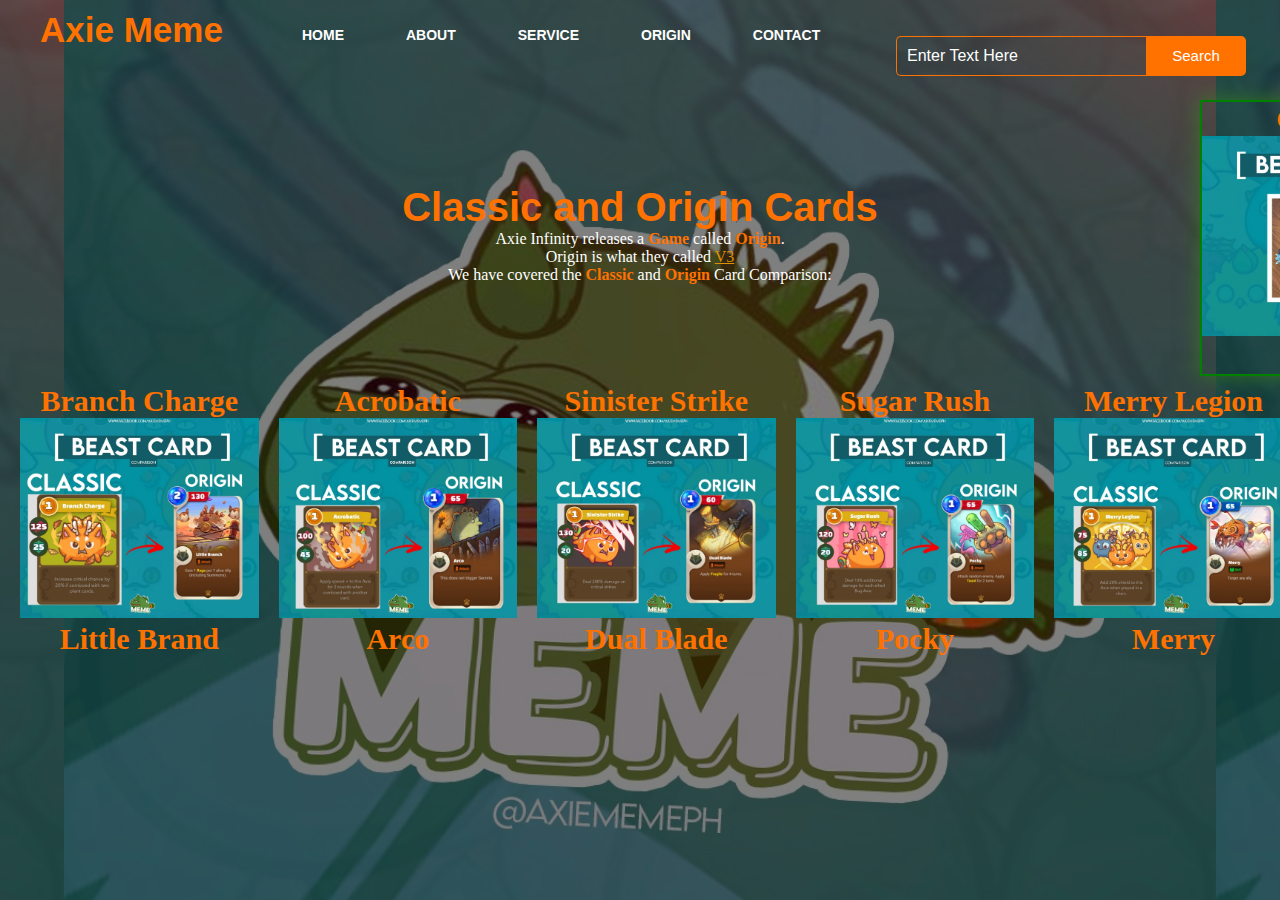
<file: origin.html>
<!DOCTYPE html>
<html>
    <head>
        <title>Axie Meme</title>
        <link rel="stylesheet" href="origin.css"/>
        <meta charset="utf-8"/>
        <meta name="viewport" content="width=device-width, intial-scale=1.0"/>
    </head>
    <body>
        <div class="main">
            <div class="navbar">
                <div class="icon">
                    <h2 class="logo">Axie Meme</h2>
                </div>
                <div class="menu">
                    <ul>
                        <li><a href="index.html">HOME</a></li>
                        <li><a href="">ABOUT</a></li>
                        <li><a href="">SERVICE</a></li>
                        <li><a href="origin.html">ORIGIN</a></li>
                        <li><a href="">CONTACT</a></li>
                    </ul>
                </div>
                <div class="search">
                    <input type="search" class="srch" name="" placeholder="Enter Text Here"/>
                    <a href="home.html"><button class="btn">Search</button></a>
                </div>
            </div>
            <div class="classic-origin">
            <h2 class="intro">Classic and Origin Cards</h2>
            <article>
            <p class="p1">Axie Infinity releases a <strong>Game</strong> called <strong>Origin</strong>.<br>
             Origin is what they called <a href="https://welcome.skymavis.com" target="_blank">V3</a><br>
            We have covered the <strong>Classic</strong> and <strong>Origin</strong> Card Comparison:</p></article>
            </div>
            <div>
                <div id="back-cards" class="cards">
                    <div id="horn-beast" class="card">
                    <h4>Branch Charge</h4><img src="beast-back1.jpg" height="200" weight="200"/><br>
                    <h4>Little Brand</h4>
                    </div>
                    <div id="horn-beast" class="card">
                    <h4>Acrobatic</h4><img src="beast-back2.jpg" height="200" weight="200"/><br>
                    <h4>Arco</h4>
                    </div>
                    <div id="horn-beast" class="card">
                        <h4>Sinister Strike</h4><img src="beast-back3.jpg" height="200" weight="200"/><br>
                        <h4>Dual Blade</h4>
                    </div>
                    <div id="horn-beast" class="card">
                        <h4>Sugar Rush</h4><img src="beast-back4.jpg" height="200" weight="200"/><br>
                        <h4>Pocky</h4>
                    </div>
                    <div id="horn-beast" class="card">
                        <h4>Merry Legion</h4><img src="beast-back5.jpg" height="200" weight="200"/><br>
                        <h4>Merry</h4>
                    </div>
                    <div id="horn-beast" class="card">
                        <h4>Ivory Stab</h4><img src="beast-back6.jpg" height="200" weight="200"/><br>
                        <h4>Imp</h4>
                    </div>
                </div>
            </div>
            <div id="tutorial" class="card-tutorial">
                <h4>Classic</h4><img src="beast-back.jpg" height="200" weight="200"/><br>
                <h4>Origin</h4>
            </div>
        </div>
    </body>
</html>
</file>
<file: origin.css>
*{
    margin: 0;
    padding: 0;
}

.main{
    width: 100%;
    background: linear-gradient(to top, rgba(0,0,0,0.5)50%, rgba(0,0,0,0.5)50%), url(Profile.jpg);
    background-position: center;
    background-size: 90%;
    height: 100vh;
}

.navbar{
    width: 1200px;
    height: 95px;
    margin: auto;
}

.icon{
    width: 200px;
    float: left;
    height: 70px;
}
.logo{
    color: #ff7200;
    font-size: 35px;
    font-family: Arial, Helvetica, sans-serif;
    float: left;
    padding-top: 10px;
}
.menu{
    width: 400px;
    float: left;
    height: 70px;
}

ul {
    float: left;
    display: flex;
    justify-content: center;
    align-items: center;
}

ul li{
    list-style: none;
    margin-left: 62px;
    margin-top: 27px;
    font-size: 14px;
}

ul li a{
    text-decoration: none;
    color: #fff;
    font-family: arial;
    font-weight: bold;
    transition: 0.4s ease-in-out;
}

ul li a:hover {
    color: #ff7200;
}
.search {
    position: absolute;
    left: 70%;
    top: 2.5%;
}
.srch{
    font-family: 'Times New Roman', Times, serif;
    width: 250px;
    height: 40px;
    background: transparent;
    border: 1px solid #ff7200;
    margin-top: 13px;
    border-right: none;
    font-size: 16px;
    float: left;
    padding: 10px;
    border-bottom-left-radius: 5px;
    border-top-left-radius: 5px;
    color:#fff;
}

.btn {
    width: 100px;
    height: 40px;
    background:#ff7200;
    border: 2px solid #ff7200;
    margin-top: 13px;
    color: #fff;
    font-size: 15px;
    border-top-right-radius: 5px;
    border-bottom-right-radius: 5px;
}

.btn:focus{
    outline: none;
}

.srch:focus{
    outline: none;
}
::placeholder{
    color: #fff;
    font-family: arial;
}

.classic-origin {
    width: 1200px;
    height: auto;
    margin: auto;
    color: #fff;
    position: relative;
}

.intro {
    text-align: center;
    font-size: 40px;
    font-family: Arial, Helvetica, sans-serif;
    color: #ff7200;
    margin-top: 90px;
}
p{
    text-align: center;
}

p strong{
    color: #ff7200;
}
p a{
    color:rgb(221, 144, 1);
}
div.cards {
    margin: 0;
}

.cards {
    display: flex;
    padding-top: 100px;
    margin-left:0;
    margin-right: 0;
    overflow: hidden;
}

.card{
    margin-left: 20px;
}

h4{
    text-align: center;
    color: #ff7200;
    font-size: 30px;
    text-shadow: 0 0 20px 0 #3B7E20CC;
}

.card-tutorial{
    position: absolute;
    top: 100px;
    left:1200px;
    border: 2px solid green;
    box-shadow: 0 0 20px 0 #3B7E20CC;
}
</file>
